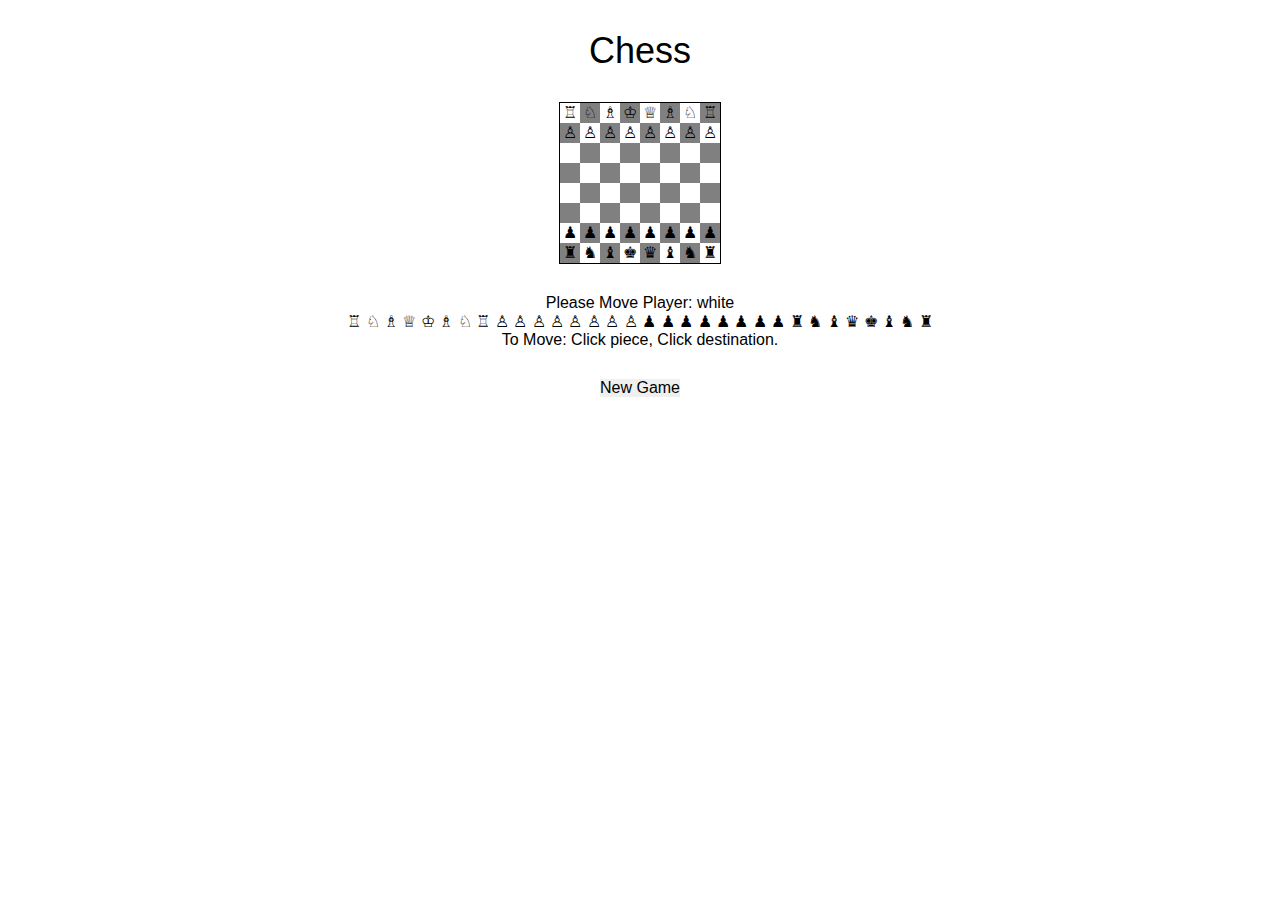
<file: index.html>
<!DOCTYPE html>
<html>
  <head>
    <meta charset="utf-8">
    <title>Chess</title>
    <link rel="stylesheet" type"text/css" href="css/chess.css">
  </head>

  <body>
    <h1>Chess</h1>

    <figure class="chess-game">

    </figure>
    <figure class="alert-message" >

    </figure>
    <figure class="captured-pieces" >

      ♖ ♘ ♗ ♕ ♔ ♗ ♘ ♖
      ♙ ♙ ♙ ♙ ♙ ♙ ♙ ♙
      ♟ ♟ ♟ ♟ ♟ ♟ ♟ ♟
      ♜ ♞ ♝ ♛ ♚ ♝ ♞ ♜

    </figure>


    <figcaption class="clearfix">
      To Move: Click piece, Click destination.

    </figcaption>
    <button class="new-game">New Game</button>

    <script src="js/jquery-1.9.1.js"></script>
    <script src="js/chess.js"></script>
    <script src="js/board.js"></script>
    <script src="js/piece.js"></script>

    <script>
      $(function(){
        new CH.View($(".chess-game"));
      });
      $(".new-game").click(function(){
        $(".chess-game ul").remove();
        new CH.View($(".chess-game"));
      })
    </script>
  </body>
</html>
</file>
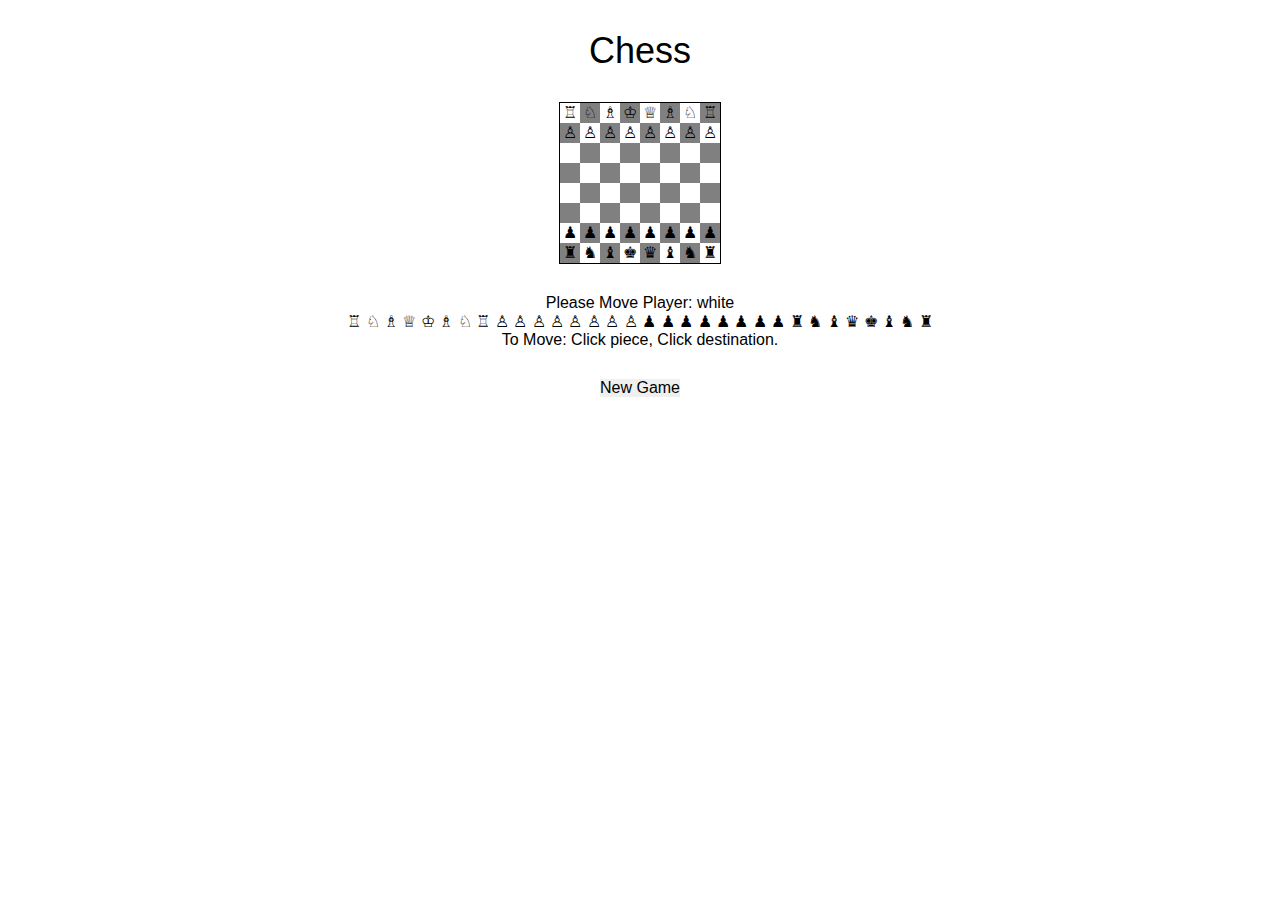
<file: html/index.html>
<!DOCTYPE html>
<html>
  <head>
    <meta charset="utf-8">
    <title>Chess</title>
    <link rel="stylesheet" type"text/css" href="../css/chess.css">
  </head>

  <body>
    <h1>Chess</h1>

    <figure class="chess-game">

    </figure>
    <figure class="alert-message" >

    </figure>
    <figure class="captured-pieces" >

      ♖ ♘ ♗ ♕ ♔ ♗ ♘ ♖
      ♙ ♙ ♙ ♙ ♙ ♙ ♙ ♙
      ♟ ♟ ♟ ♟ ♟ ♟ ♟ ♟
      ♜ ♞ ♝ ♛ ♚ ♝ ♞ ♜

    </figure>


    <figcaption class="clearfix">
      To Move: Click piece, Click destination.

    </figcaption>
    <button class="new-game">New Game</button>

    <script src="../js/jquery-1.9.1.js"></script>
    <script src="../js/chess.js"></script>
    <script src="../js/board.js"></script>
    <script src="../js/piece.js"></script>

    <script>
      $(function(){
        new CH.View($(".chess-game"));
      });
      $(".new-game").click(function(){
        $(".chess-game ul").remove();
        new CH.View($(".chess-game"));
      })
    </script>
  </body>
</html>
</file>
<file: css/chess.css>
* {
  border: 0px;
  margin: 0px;
  padding: 0px;

  text-align: inherit;
  font: inherit;
}

ul {
  list-style: none;

}

clearfix::after{
  clear: both;
  content: "";
  display: block;
}

button {
  margin: 30px;
}


.chess-game {
  margin: 30px auto;
  border: 1px solid black;
  /*border: 1px solid black;*/
  width: 160px;
  height: 160px;
}

.even {
  background: grey;
}

.odd {
  background: white;
}

.active {
  cursor: pointer;
}

.all-cells {
  cursor: pointer;
}


h1 {
  font-size: 36px;
}

body {
  font-family: sans-serif;
  text-align: center;
  margin: 30px auto;
}

li {
  /*border: 1px solid red;*/
  /*border-right: 1px solid #353535;
  border-bottom: 1px solid #353535;*/
  height: 20px;
  width: 20px;
  /*cursor: pointer;*/
  /*background: gray;*/
  float: left;
}
</file>
